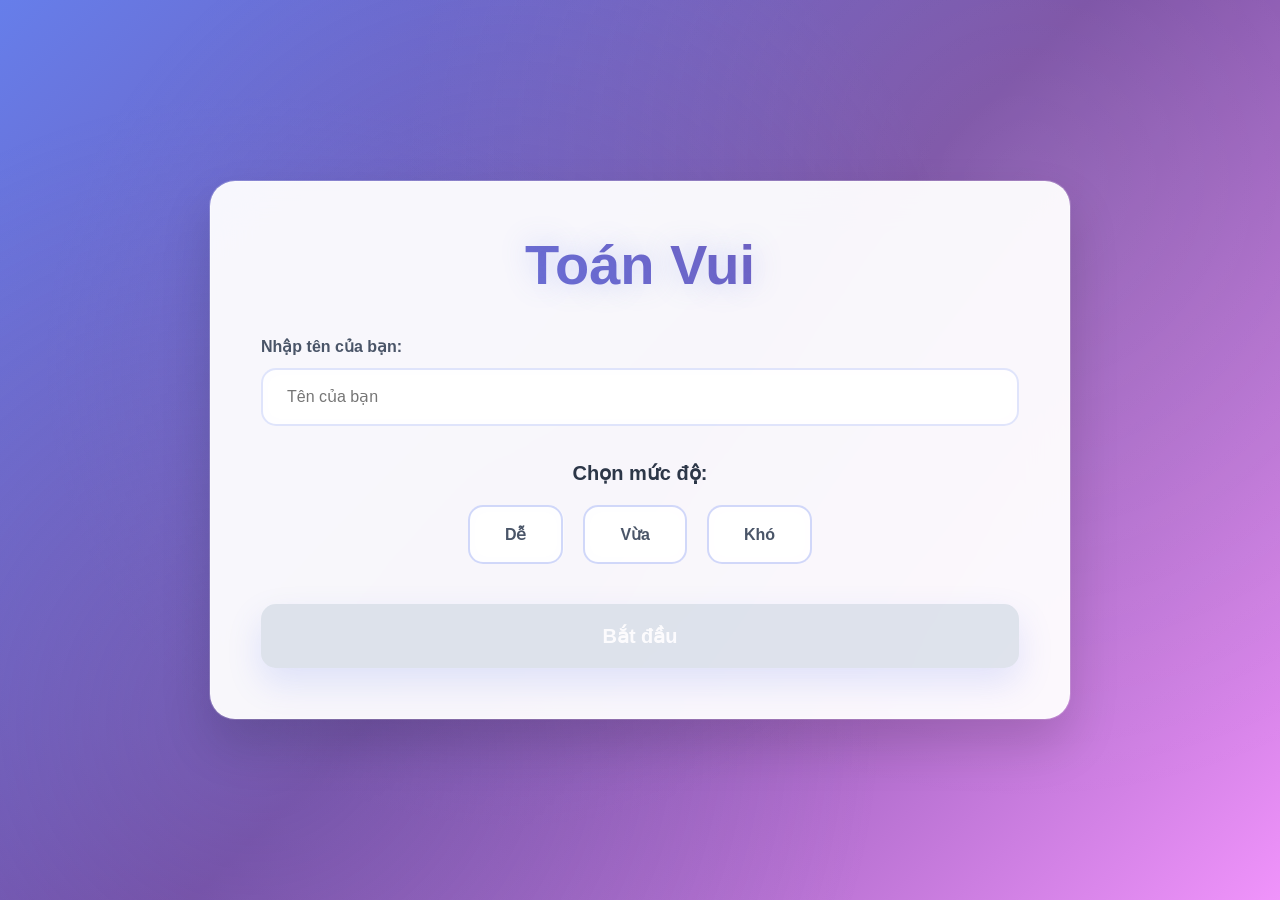
<file: index.html>
<!DOCTYPE html>
<html lang="vi">
<head>
    <meta charset="UTF-8">
    <meta name="viewport" content="width=device-width, initial-scale=1.0">
    <title>Dự án Toán Vui</title>
    <link rel="stylesheet" href="style.css">
</head>
<body>
    <div class="container">
        <!-- Màn hình khởi động -->
        <div id="start-screen" class="screen active">
            <h1>Toán Vui</h1>
            <div class="input-group">
                <label for="player-name">Nhập tên của bạn:</label>
                <input type="text" id="player-name" placeholder="Tên của bạn">
            </div>
            <div class="level-selection">
                <h3>Chọn mức độ:</h3>
                <div class="level-buttons">
                    <button class="level-btn" data-level="easy">Dễ</button>
                    <button class="level-btn" data-level="medium">Vừa</button>
                    <button class="level-btn" data-level="hard">Khó</button>
                </div>
            </div>
            <button id="start-game" class="start-btn" disabled>Bắt đầu</button>
        </div>

        <!-- Màn hình câu hỏi -->
        <div id="quiz-screen" class="screen">
            <div class="quiz-header">
                <div class="progress">
                    <span id="question-number">1</span> / 10
                </div>
                <div class="timer">
                    <span id="timer-display">30</span>s
                </div>
            </div>
            
            <div class="question-container">
                <h2 id="question-text">Câu hỏi sẽ hiển thị ở đây</h2>
                <div class="answers">
                    <button class="answer-btn" data-answer="0">A</button>
                    <button class="answer-btn" data-answer="1">B</button>
                    <button class="answer-btn" data-answer="2">C</button>
                    <button class="answer-btn" data-answer="3">D</button>
                </div>
            </div>
        </div>

        <!-- Popup kết quả -->
        <div id="result-popup" class="popup">
            <div class="popup-content">
                <h2 id="congratulations">Chúc mừng!</h2>
                <p id="score-display">Điểm số: 0/10</p>
                <div class="popup-buttons">
                    <button id="finish-btn" class="popup-btn">Hoàn tất</button>
                    <button id="new-level-btn" class="popup-btn">Chọn level khác</button>
                </div>
            </div>
        </div>
    </div>

    <script src="script.js"></script>
</body>
</html>
</file>
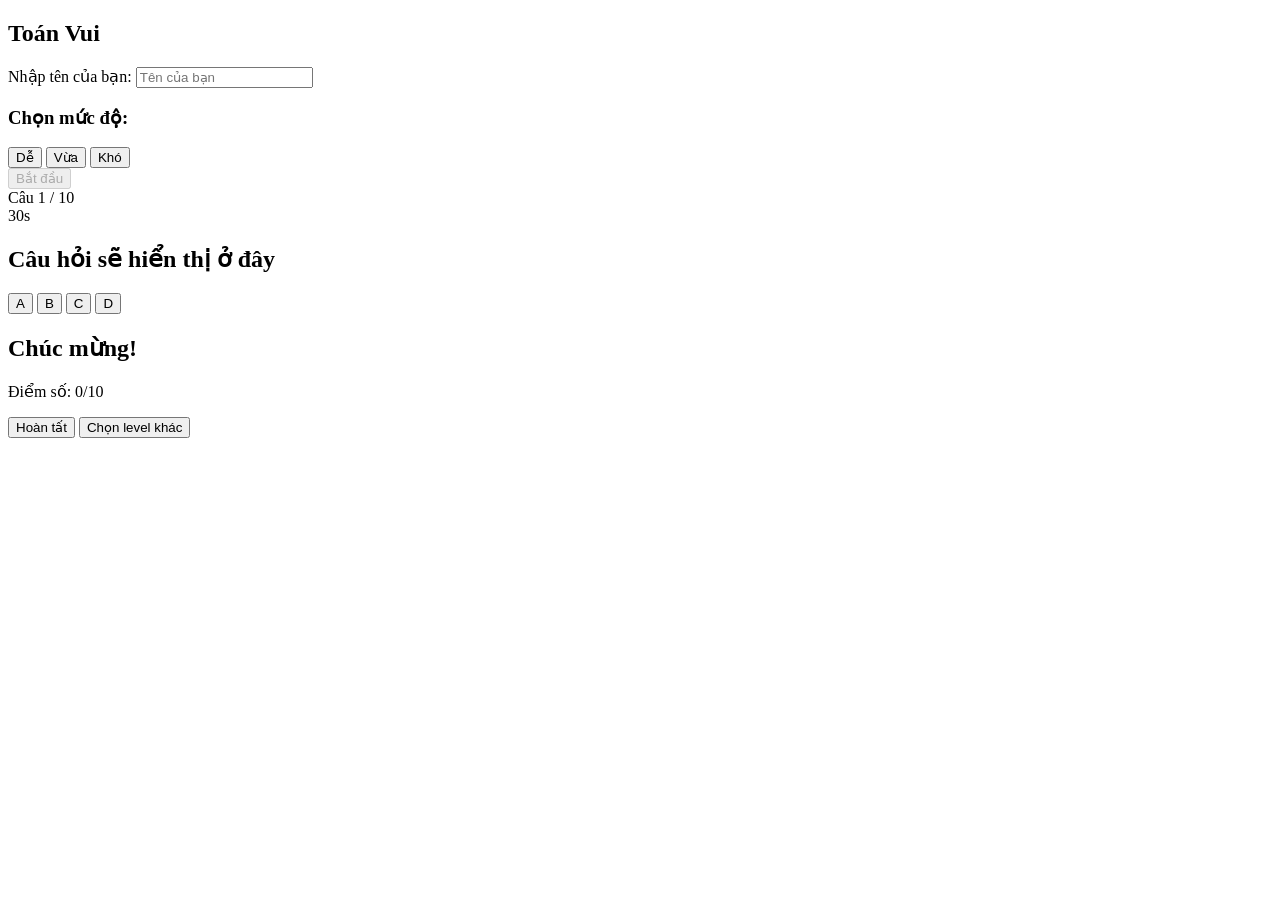
<file: src/main/resources/templates/index.html>
<!DOCTYPE html>
<html lang="vi" xmlns:th="http://www.thymeleaf.org">
<head>
    <meta charset="UTF-8" />
    <meta name="viewport" content="width=device-width, initial-scale=1.0"/>
    <title>Dự án Toán Vui</title>

    <!-- CSS tĩnh -->
    <link rel="stylesheet" th:href="@{/css/style.css}">
</head>
<body>
<div class="container">
    <!-- MÀN HÌNH KHỞI ĐỘNG -->
    <section id="start-screen" class="screen active">
        <h1>Toán Vui</h1>

        <div class="input-group">
            <label for="player-name">Nhập tên của bạn:</label>
            <input type="text" id="player-name" placeholder="Tên của bạn">
        </div>

        <div class="level-selection">
            <h3>Chọn mức độ:</h3>
            <div class="level-buttons">
                <!-- data-level phải là easy | medium | hard (JS sẽ chuyển sang UPPERCASE) -->
                <button type="button" class="level-btn" data-level="easy">Dễ</button>
                <button type="button" class="level-btn" data-level="medium">Vừa</button>
                <button type="button" class="level-btn" data-level="hard">Khó</button>
            </div>
        </div>

        <!-- Nút bắt đầu (được JS enable khi có tên + level) -->
        <button id="start-game" class="start-btn" disabled>Bắt đầu</button>
    </section>

    <!-- MÀN HÌNH CÂU HỎI -->
    <section id="quiz-screen" class="screen">
        <div class="quiz-header">
            <div class="progress">
                Câu <span id="question-number">1</span> / 10
            </div>
            <div class="timer">
                <span id="timer-display">30</span>s
            </div>
        </div>

        <div class="question-container">
            <h2 id="question-text">Câu hỏi sẽ hiển thị ở đây</h2>

            <div class="answers">
                <!-- data-answer: 0..3 -->
                <button type="button" class="answer-btn" data-answer="0">A</button>
                <button type="button" class="answer-btn" data-answer="1">B</button>
                <button type="button" class="answer-btn" data-answer="2">C</button>
                <button type="button" class="answer-btn" data-answer="3">D</button>
            </div>
        </div>
    </section>

    <!-- POPUP KẾT QUẢ -->
    <div id="result-popup" class="popup">
        <div class="popup-content">
            <h2 id="congratulations">Chúc mừng!</h2>
            <p id="score-display">Điểm số: 0/10</p>

            <div class="popup-buttons">
                <button id="finish-btn" class="popup-btn">Hoàn tất</button>
                <button id="new-level-btn" class="popup-btn">Chọn level khác</button>
            </div>
        </div>
    </div>
</div>

<!-- JS tĩnh -->
<script th:src="@{/js/style.js}"></script>
</body>
</html>
</file>
<file: style.css>
* {
    margin: 0;
    padding: 0;
    box-sizing: border-box;
}

body {
    font-family: 'Segoe UI', Tahoma, Geneva, Verdana, sans-serif;
    background: linear-gradient(135deg, #667eea 0%, #764ba2 50%, #f093fb 100%);
    min-height: 100vh;
    display: flex;
    justify-content: center;
    align-items: center;
    overflow-x: hidden;
}

body::before {
    content: '';
    position: fixed;
    top: 0;
    left: 0;
    width: 100%;
    height: 100%;
    background: 
        radial-gradient(circle at 20% 80%, rgba(120, 119, 198, 0.3) 0%, transparent 50%),
        radial-gradient(circle at 80% 20%, rgba(255, 255, 255, 0.1) 0%, transparent 50%),
        radial-gradient(circle at 40% 40%, rgba(120, 119, 198, 0.2) 0%, transparent 50%);
    pointer-events: none;
    z-index: 1;
}

.container {
    width: 100%;
    max-width: 900px;
    padding: 20px;
    position: relative;
    z-index: 2;
}

.screen {
    background: rgba(255, 255, 255, 0.95);
    backdrop-filter: blur(20px);
    border-radius: 25px;
    padding: 50px;
    box-shadow: 
        0 25px 50px rgba(0, 0, 0, 0.15),
        0 0 0 1px rgba(255, 255, 255, 0.2);
    display: none;
    animation: slideIn 0.6s cubic-bezier(0.25, 0.46, 0.45, 0.94);
    border: 1px solid rgba(255, 255, 255, 0.3);
}

.screen.active {
    display: block;
}

@keyframes slideIn {
    from { 
        opacity: 0; 
        transform: translateY(30px) scale(0.95); 
    }
    to { 
        opacity: 1; 
        transform: translateY(0) scale(1); 
    }
}

/* Start Screen Styles */
#start-screen h1 {
    text-align: center;
    color: #2d3748;
    margin-bottom: 40px;
    font-size: 3.5em;
    font-weight: 700;
    background: linear-gradient(45deg, #667eea, #764ba2, #f093fb);
    background-size: 300% 300%;
    animation: gradientShift 4s ease-in-out infinite;
    background-clip: text;
    -webkit-background-clip: text;
    -webkit-text-fill-color: transparent;
    text-shadow: 0 0 30px rgba(102, 126, 234, 0.3);
}

@keyframes gradientShift {
    0%, 100% { background-position: 0% 50%; }
    50% { background-position: 100% 50%; }
}

.input-group {
    margin-bottom: 35px;
}

.input-group label {
    display: block;
    margin-bottom: 12px;
    color: #4a5568;
    font-weight: 600;
    font-size: 16px;
}

.input-group input {
    width: 100%;
    padding: 18px 24px;
    border: 2px solid rgba(102, 126, 234, 0.2);
    border-radius: 15px;
    font-size: 16px;
    background: rgba(255, 255, 255, 0.8);
    transition: all 0.3s cubic-bezier(0.25, 0.46, 0.45, 0.94);
    backdrop-filter: blur(10px);
}

.input-group input:focus {
    outline: none;
    border-color: #667eea;
    background: rgba(255, 255, 255, 0.95);
    box-shadow: 
        0 0 0 3px rgba(102, 126, 234, 0.1),
        0 10px 25px rgba(102, 126, 234, 0.15);
    transform: translateY(-2px);
}

.level-selection {
    margin-bottom: 40px;
}

.level-selection h3 {
    color: #2d3748;
    margin-bottom: 20px;
    text-align: center;
    font-size: 20px;
    font-weight: 600;
}

.level-buttons {
    display: flex;
    gap: 20px;
    justify-content: center;
    flex-wrap: wrap;
}

.level-btn {
    padding: 18px 35px;
    border: 2px solid rgba(102, 126, 234, 0.3);
    background: rgba(255, 255, 255, 0.8);
    backdrop-filter: blur(10px);
    border-radius: 15px;
    cursor: pointer;
    font-size: 16px;
    font-weight: 600;
    color: #4a5568;
    transition: all 0.3s cubic-bezier(0.25, 0.46, 0.45, 0.94);
    position: relative;
    overflow: hidden;
}

.level-btn::before {
    content: '';
    position: absolute;
    top: 0;
    left: -100%;
    width: 100%;
    height: 100%;
    background: linear-gradient(90deg, transparent, rgba(255, 255, 255, 0.4), transparent);
    transition: left 0.5s;
}

.level-btn:hover {
    transform: translateY(-3px);
    box-shadow: 
        0 15px 35px rgba(102, 126, 234, 0.2),
        0 0 0 1px rgba(102, 126, 234, 0.1);
    border-color: #667eea;
}

.level-btn:hover::before {
    left: 100%;
}

.level-btn.selected {
    background: linear-gradient(45deg, #667eea, #764ba2);
    color: white;
    border-color: #667eea;
    box-shadow: 
        0 15px 35px rgba(102, 126, 234, 0.3),
        0 0 30px rgba(102, 126, 234, 0.2);
    transform: translateY(-2px) scale(1.05);
}

.start-btn {
    width: 100%;
    padding: 20px;
    background: linear-gradient(45deg, #667eea, #764ba2, #f093fb);
    background-size: 300% 300%;
    animation: gradientFlow 3s ease-in-out infinite;
    color: white;
    border: none;
    border-radius: 15px;
    font-size: 20px;
    font-weight: 700;
    cursor: pointer;
    transition: all 0.3s cubic-bezier(0.25, 0.46, 0.45, 0.94);
    box-shadow: 0 15px 35px rgba(102, 126, 234, 0.3);
    position: relative;
    overflow: hidden;
}

@keyframes gradientFlow {
    0%, 100% { background-position: 0% 50%; }
    50% { background-position: 100% 50%; }
}

.start-btn::before {
    content: '';
    position: absolute;
    top: 0;
    left: -100%;
    width: 100%;
    height: 100%;
    background: linear-gradient(90deg, transparent, rgba(255, 255, 255, 0.3), transparent);
    transition: left 0.5s;
}

.start-btn:hover:not(:disabled) {
    transform: translateY(-3px) scale(1.02);
    box-shadow: 
        0 25px 50px rgba(102, 126, 234, 0.4),
        0 0 30px rgba(102, 126, 234, 0.3);
}

.start-btn:hover:not(:disabled)::before {
    left: 100%;
}

.start-btn:disabled {
    opacity: 0.6;
    cursor: not-allowed;
    transform: none;
    animation: none;
    background: #cbd5e0;
}

/* Quiz Screen Styles */
.quiz-header {
    display: flex;
    justify-content: space-between;
    align-items: center;
    margin-bottom: 40px;
    padding-bottom: 25px;
    border-bottom: 3px solid rgba(102, 126, 234, 0.1);
    position: relative;
}

.quiz-header::after {
    content: '';
    position: absolute;
    bottom: -3px;
    left: 0;
    width: 30%;
    height: 3px;
    background: linear-gradient(45deg, #667eea, #764ba2);
    border-radius: 2px;
}

.progress {
    font-size: 20px;
    font-weight: 700;
    color: #2d3748;
    background: rgba(102, 126, 234, 0.1);
    padding: 12px 20px;
    border-radius: 25px;
    backdrop-filter: blur(10px);
}

.timer {
    font-size: 26px;
    font-weight: 700;
    color: #e53e3e;
    background: rgba(229, 62, 62, 0.1);
    padding: 15px 25px;
    border-radius: 25px;
    min-width: 100px;
    text-align: center;
    backdrop-filter: blur(10px);
    border: 2px solid rgba(229, 62, 62, 0.2);
    transition: all 0.3s ease;
}

.timer.warning {
    animation: pulseWarning 1s infinite;
    background: rgba(229, 62, 62, 0.2);
    border-color: #e53e3e;
    box-shadow: 0 0 20px rgba(229, 62, 62, 0.3);
}

@keyframes pulseWarning {
    0%, 100% { transform: scale(1); }
    50% { transform: scale(1.1); }
}

.question-container {
    text-align: center;
}

#question-text {
    font-size: 28px;
    color: #2d3748;
    margin-bottom: 40px;
    min-height: 80px;
    display: flex;
    align-items: center;
    justify-content: center;
    font-weight: 600;
    line-height: 1.4;
    background: rgba(102, 126, 234, 0.05);
    padding: 25px;
    border-radius: 20px;
    border: 2px solid rgba(102, 126, 234, 0.1);
}

.answers {
    display: grid;
    grid-template-columns: 1fr 1fr;
    gap: 20px;
    max-width: 700px;
    margin: 0 auto;
}

.answer-btn {
    padding: 25px;
    border: 2px solid rgba(102, 126, 234, 0.2);
    background: rgba(255, 255, 255, 0.9);
    backdrop-filter: blur(10px);
    border-radius: 15px;
    cursor: pointer;
    font-size: 16px;
    font-weight: 500;
    color: #4a5568;
    transition: all 0.3s cubic-bezier(0.25, 0.46, 0.45, 0.94);
    min-height: 100px;
    display: flex;
    align-items: center;
    justify-content: center;
    text-align: center;
    position: relative;
    overflow: hidden;
}

.answer-btn::before {
    content: '';
    position: absolute;
    top: 0;
    left: -100%;
    width: 100%;
    height: 100%;
    background: linear-gradient(90deg, transparent, rgba(102, 126, 234, 0.1), transparent);
    transition: left 0.5s;
}

.answer-btn:hover {
    background: rgba(255, 255, 255, 1);
    border-color: #667eea;
    transform: translateY(-5px);
    box-shadow: 
        0 15px 35px rgba(102, 126, 234, 0.2),
        0 0 0 1px rgba(102, 126, 234, 0.1);
}

.answer-btn:hover::before {
    left: 100%;
}

.answer-btn.selected {
    background: linear-gradient(45deg, #667eea, #764ba2);
    color: white;
    border-color: #667eea;
    transform: translateY(-3px);
    box-shadow: 0 15px 35px rgba(102, 126, 234, 0.3);
}

.answer-btn.correct {
    background: linear-gradient(45deg, #48bb78, #38a169);
    border-color: #38a169;
    color: white;
    box-shadow: 0 15px 35px rgba(72, 187, 120, 0.3);
}

.answer-btn.incorrect {
    background: linear-gradient(45deg, #f56565, #e53e3e);
    border-color: #e53e3e;
    color: white;
    box-shadow: 0 15px 35px rgba(245, 101, 101, 0.3);
}

/* Popup Styles */
.popup {
    position: fixed;
    top: 0;
    left: 0;
    width: 100%;
    height: 100%;
    background: rgba(0, 0, 0, 0.8);
    backdrop-filter: blur(10px);
    display: none;
    justify-content: center;
    align-items: center;
    z-index: 1000;
}

.popup.active {
    display: flex;
    animation: popupFadeIn 0.4s ease-out;
}

@keyframes popupFadeIn {
    from { 
        opacity: 0; 
        backdrop-filter: blur(0px); 
    }
    to { 
        opacity: 1; 
        backdrop-filter: blur(10px); 
    }
}

.popup-content {
    background: rgba(255, 255, 255, 0.95);
    backdrop-filter: blur(20px);
    padding: 50px;
    border-radius: 25px;
    text-align: center;
    max-width: 500px;
    width: 90%;
    box-shadow: 
        0 35px 70px rgba(0, 0, 0, 0.3),
        0 0 0 1px rgba(255, 255, 255, 0.2);
    border: 1px solid rgba(255, 255, 255, 0.3);
    animation: popupSlideIn 0.4s cubic-bezier(0.25, 0.46, 0.45, 0.94);
}

@keyframes popupSlideIn {
    from { 
        transform: translateY(50px) scale(0.9); 
        opacity: 0; 
    }
    to { 
        transform: translateY(0) scale(1); 
        opacity: 1; 
    }
}

.popup-content h2 {
    color: #2d3748;
    margin-bottom: 25px;
    font-size: 28px;
    font-weight: 700;
    background: linear-gradient(45deg, #667eea, #764ba2, #f093fb);
    background-size: 300% 300%;
    animation: gradientShift 3s ease-in-out infinite;
    background-clip: text;
    -webkit-background-clip: text;
    -webkit-text-fill-color: transparent;
}

#score-display {
    font-size: 24px;
    color: #667eea;
    font-weight: 700;
    margin-bottom: 40px;
    background: rgba(102, 126, 234, 0.1);
    padding: 20px;
    border-radius: 15px;
    border: 2px solid rgba(102, 126, 234, 0.2);
}

.popup-buttons {
    display: flex;
    gap: 20px;
    justify-content: center;
    flex-wrap: wrap;
}

.popup-btn {
    padding: 15px 30px;
    border: 2px solid #667eea;
    border-radius: 12px;
    cursor: pointer;
    font-size: 16px;
    font-weight: 600;
    transition: all 0.3s cubic-bezier(0.25, 0.46, 0.45, 0.94);
    position: relative;
    overflow: hidden;
}

.popup-btn::before {
    content: '';
    position: absolute;
    top: 0;
    left: -100%;
    width: 100%;
    height: 100%;
    background: linear-gradient(90deg, transparent, rgba(255, 255, 255, 0.3), transparent);
    transition: left 0.5s;
}

.popup-btn:first-child {
    background: linear-gradient(45deg, #667eea, #764ba2);
    color: white;
    border-color: #667eea;
}

.popup-btn:last-child {
    background: rgba(255, 255, 255, 0.8);
    color: #667eea;
    backdrop-filter: blur(10px);
}

.popup-btn:hover {
    transform: translateY(-3px);
    box-shadow: 0 15px 35px rgba(102, 126, 234, 0.3);
}

.popup-btn:hover::before {
    left: 100%;
}

/* Responsive Design */
@media (max-width: 768px) {
    body {
        padding: 10px;
    }
    
    .container {
        padding: 15px;
    }
    
    .screen {
        padding: 30px 25px;
        border-radius: 20px;
    }
    
    #start-screen h1 {
        font-size: 2.8em;
        margin-bottom: 30px;
    }
    
    .level-buttons {
        flex-direction: column;
        gap: 15px;
    }
    
    .level-btn {
        width: 100%;
        padding: 15px;
    }
    
    .answers {
        grid-template-columns: 1fr;
        gap: 15px;
    }
    
    .answer-btn {
        padding: 20px;
        min-height: 80px;
    }
    
    .popup-buttons {
        flex-direction: column;
        gap: 15px;
    }
    
    .popup-btn {
        width: 100%;
    }
    
    #question-text {
        font-size: 22px;
        padding: 20px;
    }
    
    .quiz-header {
        flex-direction: column;
        gap: 15px;
        text-align: center;
    }
    
    .popup-content {
        padding: 35px 25px;
        margin: 20px;
    }
}

@media (max-width: 480px) {
    #start-screen h1 {
        font-size: 2.2em;
    }
    
    .level-btn {
        padding: 12px;
        font-size: 14px;
    }
    
    .answer-btn {
        font-size: 14px;
        padding: 15px;
    }
    
    #question-text {
        font-size: 18px;
    }
    
    .timer {
        font-size: 20px;
        padding: 10px 15px;
    }
    
    .progress {
        font-size: 16px;
        padding: 8px 15px;
    }
}
</file>
